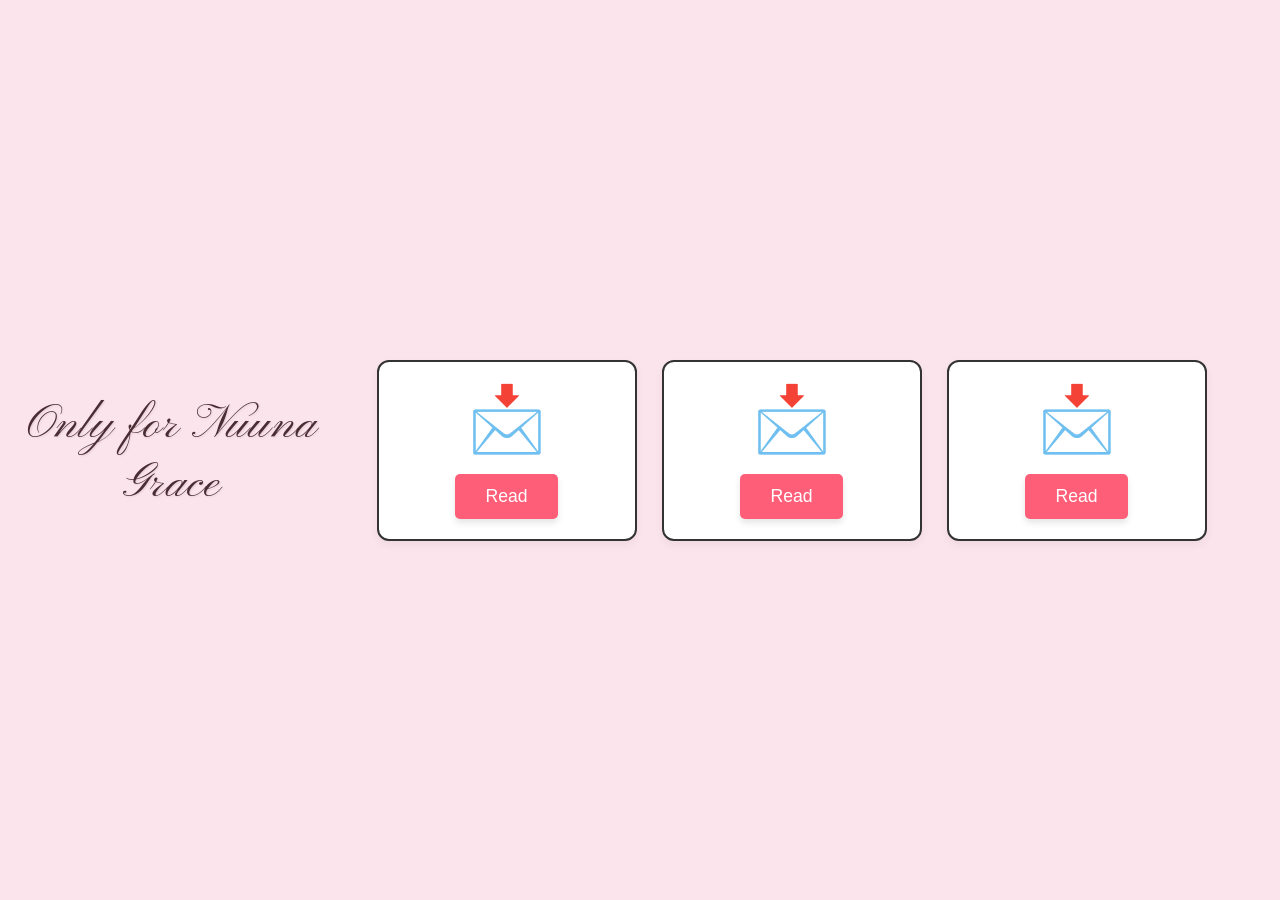
<file: letter.html>
<!DOCTYPE html>
<html lang="my">
<head>
    <meta charset="UTF-8">
    <meta name="viewport" content="width=device-width, initial-scale=1.0">
    <title>My Letters For You</title>
    <!-- မူရင်း style.css နှင့် ပြန်လည်ချိတ်ဆက်ခြင်း -->
    <link rel="stylesheet" href="style.css">
</head>
<body>
    <!-- ထိပ်ဆုံးအလယ်တွင် ပေါ်မည့် စာသား -->
    <h1 class="victorian-title">Only for Nuuna Grace</h1>

    <!-- စာအိတ် ၃ ခုပါဝင်သော ပင်မ Container -->
    <div class="letters-wrapper">
        
        <!-- စာအိတ် ၁ -->
        <div class="letter-card">
            <!-- JS မပါဘဲ နှိပ်ရင် ပွင့်စေရန် သုံးထားသော Checkbox -->
            <input type="checkbox" id="env1" class="env-toggle">
            
            <div class="envelope">
                <div class="envelope-icon">📩</div>
                
                <!-- စာအိတ် ပွင့်လာပါက ပေါ်လာမည့် စာစောင် (စာအိတ် ၁) -->
                <div class="letter-content">
                    <p>အများကြီးသတိရနေတာ....</p>
                </div>
            </div>

            <!-- Read ခလုတ် -->
            <label for="env1" class="btn read-btn">Read</label>
        </div>

        <!-- စာအိတ် ၂ -->
        <div class="letter-card">
            <input type="checkbox" id="env2" class="env-toggle">
            
            <div class="envelope">
                <div class="envelope-icon">📩</div>
                
                <!-- စာအိတ် ပွင့်လာပါက ပေါ်လာမည့် စာစောင် (စာအိတ် ၂) -->
                <div class="letter-content">
                    <p> စကားလာမပြောတာ ပစ်ထားတာ မဟုတ်ဘူးနော်။ အလုပ်တွေ ကျောင်းတွေနဲ့ဆိုတော့ ပင်ပန်းနေတယ်ထင်လို့...</p>
                </div>
            </div>

            <label for="env2" class="btn read-btn">Read</label>
        </div>

        <!-- စာအိတ် ၃ -->
        <div class="letter-card">
            <input type="checkbox" id="env3" class="env-toggle">
            
            <div class="envelope">
                <div class="envelope-icon">📩</div>
                
                <!-- စာအိတ် ပွင့်လာပါက ပေါ်လာမည့် စာစောင် (စာအိတ် ၃) -->
                <div class="letter-content">
                    <p>သတိရတိုင်း ခေါက်ထားတဲ့ ကြယ်လေးတွေရှိတယ်။ ကြည့်ချင်ရင် cb...😁</p>
                </div>
            </div>

            <label for="env3" class="btn read-btn">Read</label>
        </div>

    </div>

</body>
</html>
</file>
<file: style.css>
/* Google Fonts မှ Victorian Script Font ခေါ်ယူခြင်း (ဖိုင်၏ အပေါ်ဆုံးတွင် ထားပါ) */
@import url('https://fonts.googleapis.com/css2?family=Pinyon+Script&display=swap');

/* Basic Layout Reset */
* {
    margin: 0;
    padding: 0;
    box-sizing: border-box;
    font-family: Arial, sans-serif;
}

body {
    display: flex;
    justify-content: center;
    align-items: center;
    min-height: 100vh;
    background-color: #fce4ec; /* ပန်းရောင်ဖျော့ နောက်ခံ */
    padding: 20px;
}

/* Card Box */
.question-card {
    background-color: #fce4ec;
    border: 2px solid #333; /* နက်မှောင်သော အနားသတ် border */
    border-radius: 8px;
    display: flex;
    flex-direction: column;
    align-items: center;
    width: 100%;
    max-width: 400px;
}

/* ပုံအပိုင်း */
.image-section {
    padding: 20px;
    display: flex;
    justify-content: center;
}

.cat-gif {
    max-width: 100%;
    height: auto;
}

/* မေးခွန်းစာသား */
.question-text {
    border-top: 1px solid #ddd;
    border-bottom: 1px solid #ddd;
    width: 100%;
    text-align: center;
    padding: 15px;
    font-size: 1.2rem;
    color: #333;
    display: flex;
    justify-content: center;
    align-items: center;
    gap: 5px;
}

/* ခလုတ်များအပိုင်း */
.button-group {
    display: flex;
    justify-content: center;
    gap: 20px;
    padding: 25px 15px;
    width: 100%;
}

/* အခြေခံ ခလုတ်စတိုင် */
.btn {
    border: none;
    padding: 12px 30px;
    font-size: 1.1rem;
    border-radius: 5px;
    cursor: pointer;
    font-family: Arial, sans-serif;
    box-shadow: 0 4px 6px rgba(0,0,0,0.1);
    transition: transform 0.2s, box-shadow 0.2s;
    text-align: center;
    min-width: 100px;
}

.btn:active {
    transform: translateY(2px);
    box-shadow: 0 2px 4px rgba(0,0,0,0.1);
}

/* Yes ခလုတ် (ပန်းရောင်ရင့်) */
.yes-btn {
    background-color: #ff5e78;
    color: white;
}

/* No ခလုတ် */
.no-btn {
    background-color: white;
    color: #ff5e78;
    border: 1px solid #ff5e78;
}

.no-btn:hover {
    background-color: #fff0f3;
}

/* Mobile Responsive */
@media screen and (max-width: 480px) {
    .question-card {
        width: 100%;
    }
}
/* ==========================================
   PAGE LINKING & SECOND PAGE STYLES (ထပ်ဖြည့် CSS)
   ========================================== */

/* <a> tag ဖြင့် လင့်ခ်ချိတ်ထားသော ခလုတ်များ စာလုံးအောက်ကြောင်း မပါစေရန် */
a.btn {
    text-decoration: none;
    display: inline-block;
    box-sizing: border-box;
}

/* ဒုတိယ စာမျက်နှာရှိ Yes ခလုတ်ကို ပိုမို ထင်ရှားကြီးမားစေရန် */
.yes-btn-large {
    padding: 12px 45px; /* ဘေးဘက် အနားသတ်ကို ပိုကျယ်ပေးထားသည် */
    font-size: 1.2rem;   /* စာလုံးအရွယ်အစားကို အနည်းငယ် တိုးပေးထားသည် */
}
/* ==========================================
   PAGE 3: LETTERS SECTION STYLES
   (style.css ဖိုင်၏ အောက်ဆုံးတွင် ထပ်ဖြည့်ပါ)
   ========================================== */

/* စာအိတ် ၃ ခုကို မျက်နှာပြင်တွင် ဘေးယှဉ်/ဒေါင်လိုက် ညီညီညာညာ စီပေးသော ကုတ် */
.letters-wrapper {
    display: flex;
    justify-content: center;
    align-items: flex-start;
    gap: 25px;
    flex-wrap: wrap;
    max-width: 1000px;
    width: 100%;
}

/* စာအိတ် Card တစ်ခုချင်းစီ၏ ပုံစံ */
.letter-card {
    background-color: #ffffff;
    border: 2px solid #333;
    border-radius: 12px;
    padding: 20px;
    width: 260px;
    display: flex;
    flex-direction: column;
    align-items: center;
    box-shadow: 0 4px 10px rgba(0,0,0,0.05);
}

/* Checkbox ကို မျက်နှာပြင်တွင် မမြင်ရအောင် ဖျောက်ထားခြင်း */
.env-toggle {
    display: none;
}

/* စာအိတ် အစိတ်အပိုင်း */
.envelope {
    width: 100%;
    text-align: center;
}

/* စာအိတ် Icon အရွယ်အစား */
.envelope-icon {
    font-size: 4rem;
    transition: transform 0.3s ease;
}

/* စာအိတ်ထဲမှ စာစောင် (အစတွင် ဖျောက်ထားမည်) */
.letter-content {
    max-height: 0;
    overflow: hidden;
    opacity: 0;
    transition: max-height 0.5s ease, opacity 0.5s ease, padding 0.3s ease;
    background-color: #fff0f3;
    border-radius: 8px;
    border: 1px dashed #ff5e78;
    font-size: 0.95rem;
    color: #333;
    line-height: 1.5;
    text-align: left;
}

/* Read ခလုတ်ကို နှိပ်လိုက်သည့်အခါ စာအိတ် ပွင့်ပြီး စာစောင် ထွက်လာသည့် Animation */
.env-toggle:checked + .envelope .letter-content {
    max-height: 300px; /* စာပိုဒ်အရှည်အတွက် လုံလောက်သော အမြင့် */
    opacity: 1;
    padding: 15px;
    margin-top: 15px;
}

/* Read ခလုတ်နှိပ်ထားချိန် စာအိတ် Icon ပွင့်သွားသည့်ပုံစံပြောင်းခြင်း */
.env-toggle:checked + .envelope .envelope-icon {
    transform: scale(1.1);
}

/* Read Button စတိုင် */
.read-btn {
    background-color: #ff5e78;
    color: white;
    cursor: pointer;
    user-select: none;
    margin-top: 15px;
}

.read-btn:hover {
    opacity: 0.9;
}

/* Victorian Title Style */
.victorian-title {
    text-align: center;
    font-family: 'Pinyon Script', cursive;
    font-size: 3rem;
    color: #4a2c35; /* ခံ့ညားသော ပန်းနက်ရောင်/ညိုရင့်ရောင် */
    margin-top: 20px;
    margin-bottom: 10px;
    font-weight: normal;
    letter-spacing: 1px;
    text-shadow: 1px 1px 2px rgba(0, 0, 0, 0.1);
}

/* Mobile ဖုန်းများပေါ်တွင် စာလုံးအရွယ်အစား အလိုအလျောက် ညှိပေးခြင်း */
@media screen and (max-width: 480px) {
    .victorian-title {
        font-size: 2.2rem;
        margin-top: 15px;
    }
}
</file>
